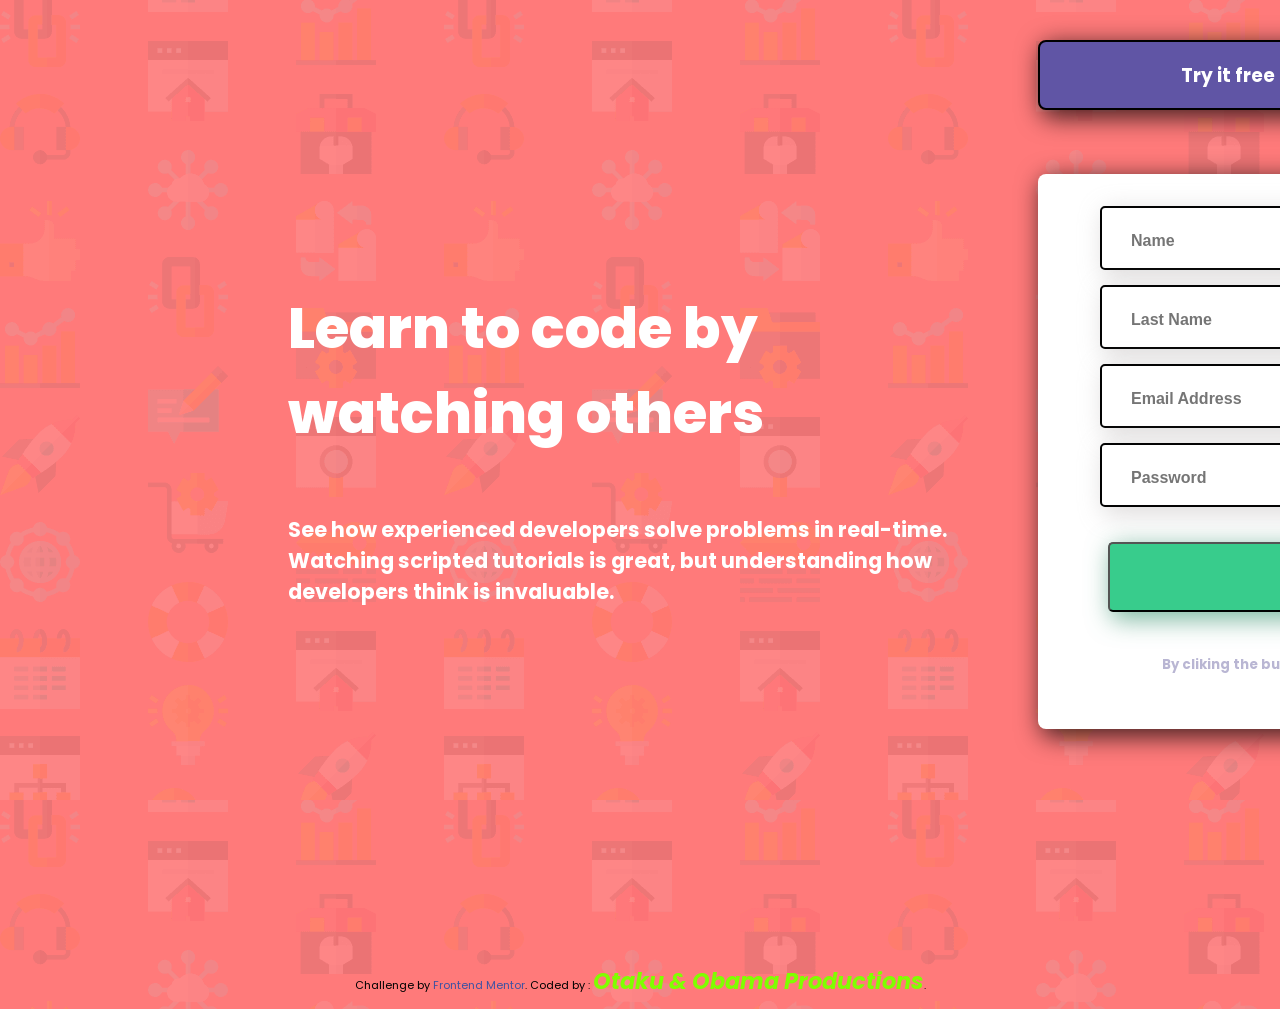
<file: index.html>
<!DOCTYPE html>
<html lang="en">

<head>
  <meta charset="UTF-8">
  <meta name="viewport" content="width=device-width, initial-scale=1.0">
  <!-- displays site properly based on user's device -->
  <link
    href="https://fonts.googleapis.com/css2?family=Poppins:ital,wght@0,100;0,200;0,300;0,400;0,500;0,600;0,700;0,800;0,900;1,100;1,200;1,300;1,400;1,500;1,600;1,700;1,800;1,900&display=swap"
    rel="stylesheet">
  <link rel="icon" type="image/png" sizes="32x32" href="./images/favicon-32x32.png">
  <link rel="stylesheet" href="Css/styles.css">

  
  <title>Frontend Mentor | Intro component with sign up form</title>
  
  <!-- Feel free to remove these styles or customise in your own stylesheet 👍 -->
  <style>
    .attribution {
      font-size: 11px;
      text-align: center;
    }
    
    .attribution a {
      color: hsl(228, 45%, 44%);
    }
    </style>
</head>

<body>
  <main>
    <div class="container">
      
      <div class="section__left">
        <div class="left__container">
          <h1 class="left__container-title">
            Learn to code by watching others
          </h1>
          
          
          <div class="left__container-subtitle">
            <h3 class="left__container-subtitle">
              See how experienced developers solve problems in real-time. Watching scripted tutorials is great,
              but understanding how developers think is invaluable.
            </h3>
          </div>
        </div>
      </div>
      
      
      <div class="section__right">
        <div class="right__container">
          <div class="right__container-header">
            <h3 class="right__-title">Try it free 7 days then $20/month. Thereafter</h3>
          </div>
          <div class=" right__container-form">
            
            <form id="formulario" method="post">
              
              <div class="form__input">
                <label for="name"></label>
                <input type="text" id="name" placeholder="Name" autocomplete="name">
                <div class="name__error-container">
                  <span class="error-message" id="nameError">First Name cannot be empty</span>
                </div>
                <div class="error-icon">
                  <img src="images/icon-error.svg">
                </div>
                <div class="form__input">
                  <label for="lastname"></label>
                  <input type="text" id="lastname" placeholder="Last Name" autocomplete="family-name">
                  <div class="name__error-container">
                    <span class="error-message" id="LastnameError">Last Name cannot be empty</span>
                  </div>
                  <div class="error-icon">
                    <img src="images/icon-error.svg">
                  </div>
                </div>
                
                <div class="form__input">
                  <label for="email"></label>
                  <input type="email" id="email" placeholder="Email Address" autocomplete="email">
                  <div class="name__error-container">
                    <span class="error-message" id="emailError">Looks like this is not an email</span>
                  </div>
                  <div class="error-icon">
                    <img src="images/icon-error.svg">
                  </div>
                </div>
                
                <div class="form__input">
                  <label for="password"></label>
                  <input type="password" id="password" placeholder="Password" autocomplete="new-password">
                  <div class="name__error-container">
                    <span class="error-message" id="passwordError">Password cannot be empty</span>
                  </div>
                  <div class="error-icon">
                    <img src="images/icon-error.svg">
                  </div>
                </div>
                
                <div class="form__button">
                  <button class="button-validate" type="submit" value="submit">Claim your free trial</button>
                </div>
                
                <div class="form__footer">
                  <h5>By cliking the button you are agreeing to our <a><span style="color: red;">Terms and
                    Services</span></a></h5>
                  </div>
                </form>
              </div>
              
            </div>
            
          </div>
          
        </div>
        
      </main>
      
      <div class="footer">
        <footer >
          <p class="attribution">
            Challenge by <a href="https://www.frontendmentor.io?ref=challenge" target="_blank">Frontend Mentor</a>.
            Coded by : <a href="https://github.com/Bitxogm" target="_blank"><span class="author"> Otaku & Obama Productions</span></a>.
          </p>
        </footer>
      </div>
      
      
      
      <script src="Js/main.js"></script>
    </body>
    
    </html>
</file>
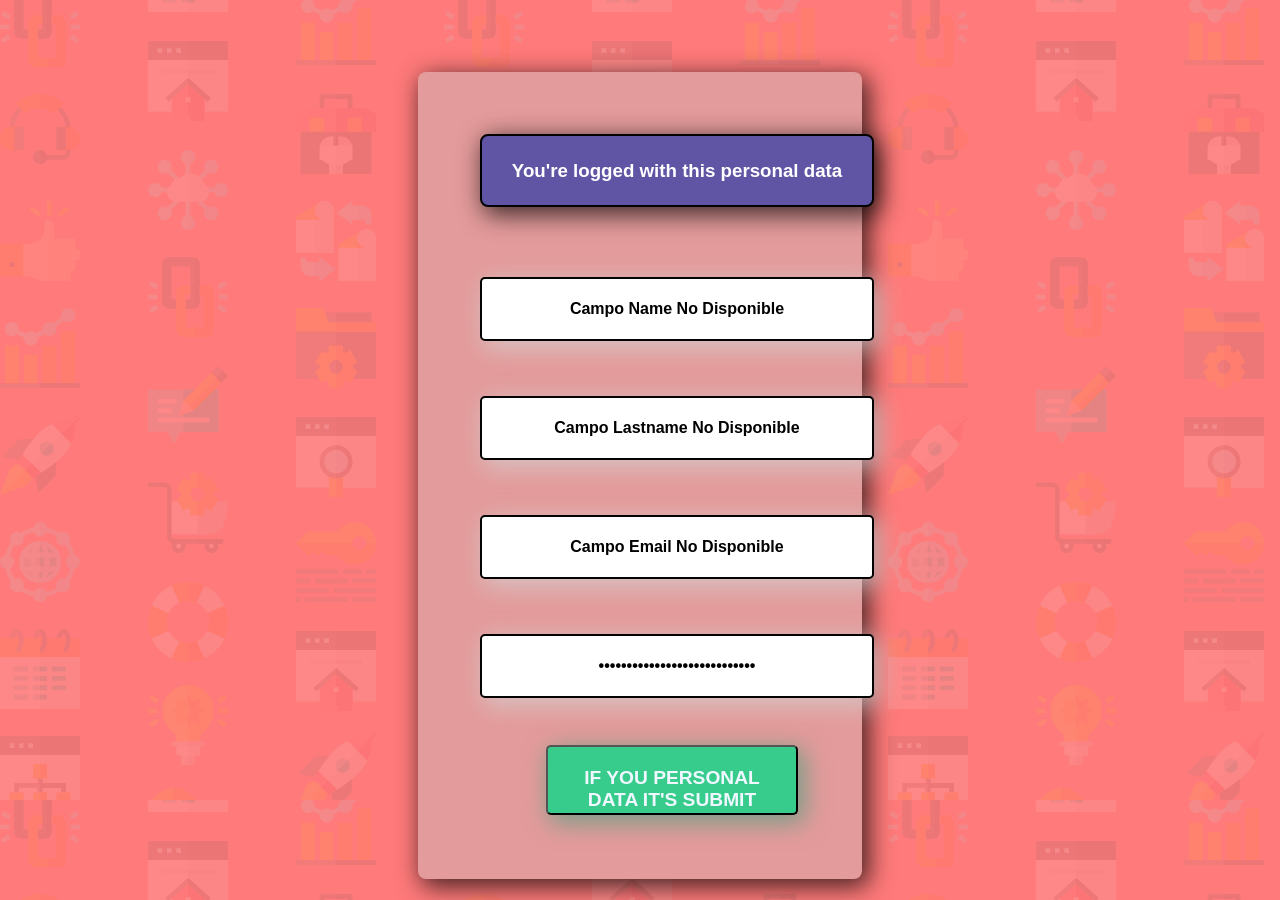
<file: resultados.html>
<!DOCTYPE html>
<html lang="en">

<head>
  <meta charset="UTF-8">
  <meta name="viewport" content="width=device-width, initial-scale=1.0">
  <title>Resultados Formulario</title>
  <link rel="stylesheet" href="Css/resultados.css">
</head>

<body>
  <div class="results_wrapper">


    <div class=" right__container-form">

      <div id="formulario-resultados ">
        <div class="right__container-header">
          <h3 class="right__-title">You're logged with this personal data</h3>
        </div>

        <div class="form__input">
          <input type="text" id="name" placeholder="Name :">
        </div>
        <div class="form__input">
          <input type="text" id="lastname" placeholder="Last Name : ">
        </div>

        <div class="form__input">
          <input type="email" id="email" placeholder="Email Address : ">
        </div>

        <div class="form__validate">
          <input type="password" id="password" placeholder="Password :">
        </div>
        <div class="form__button-validate">
          <button id="button-validate"  class="button-validate" >If you personal data it's submit</button>
        </div>


      </div>
    </div>
  </div>
  <script src="/Js/resultados.js"></script>
  <script src="Js/validate.js"></script>
</body>

</html>
</file>
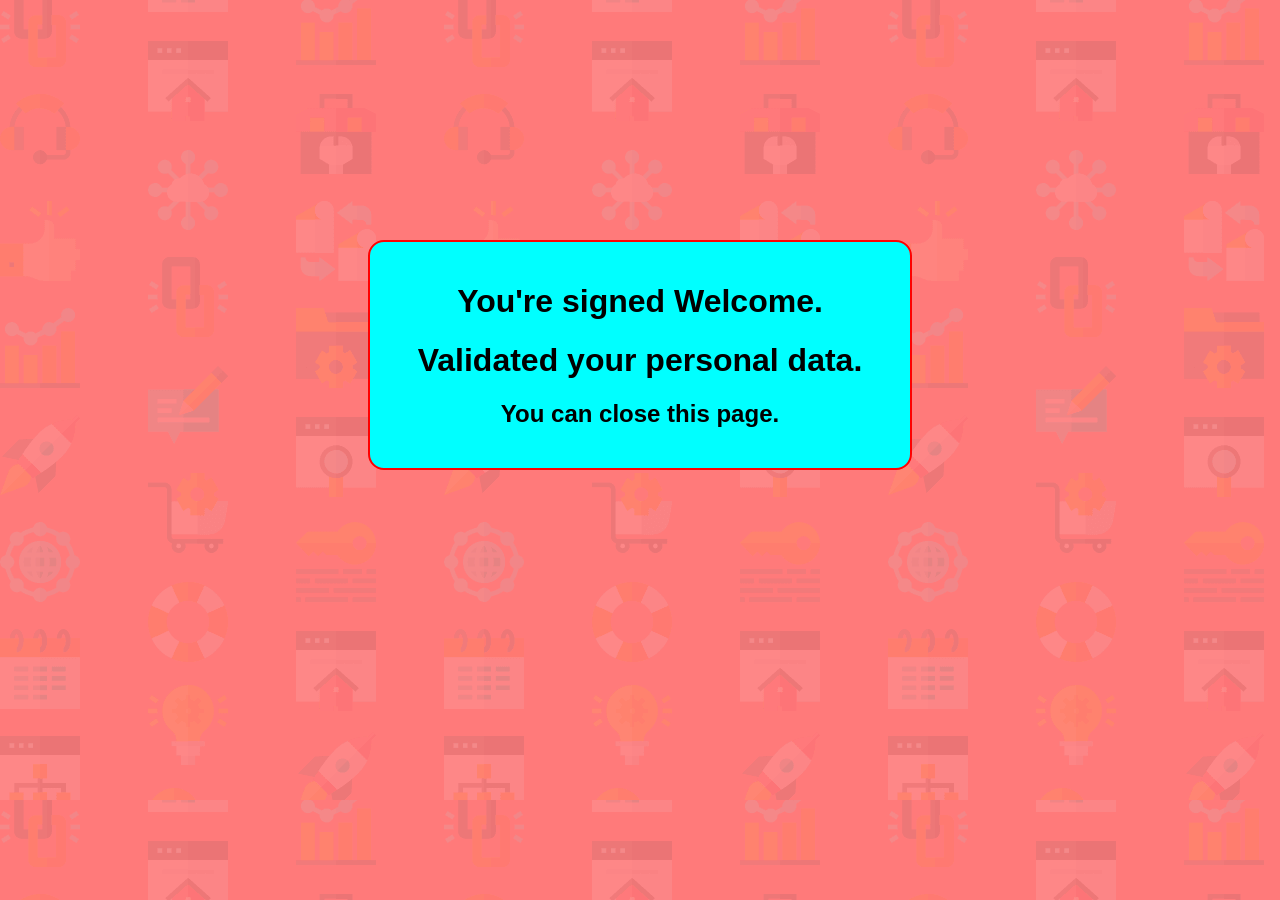
<file: validate.html>
<!DOCTYPE html>
<html lang="en">
<head>
  <meta charset="UTF-8">
  <meta name="viewport" content="width=device-width, initial-scale=1.0">
  <link rel="stylesheet" href="./Css/validate.css ">

  <title>Validate</title>
</head>
<body>
  <div class="container">
    <h1>You're signed Welcome.</h1>
    <h1>Validated your personal data.</h1>
    <h2>You can close this page.</h2>
  </div>

</h1>
  
</body>
</html>
</file>
<file: Css/styles.css>
/* TODO: INCLUIR ARCHIVO RESET.CSS / SEPARAR SECCIONES EN CSS */
/* TODO : MIRAR SCROOL INFERIOR */
body {
    background-color: hsl(0, 100%, 74%);
    background-image: url(../images/bg-intro-desktop.png);
    font-family: poppins, Arial, Helvetica, sans-serif;
}

main {
    max-width: 1440px;
}

.container {
    display: flex;
    flex-direction: row;
    margin-left: 250px;
}

.section__left {
    min-width: 720px;
    height: 800px;
    padding: 30px;
}

.left__container {
    max-width: 720px;
    min-height: 800px;
    display: flex;
    flex-direction: column;
    justify-content: center;
    align-items: ce;
}

.left__container-title {
    font-size: 3.5rem;
    font-weight: 800;
    color: white;
}

.left__container-subtitle {
    color: white;
    font-size: 1.3rem;
}

.section__right {
    width: 720px;
}

.right__container {
    display: flex;
    flex-direction: column;
    max-width: 720px;
    height: 700px;
}

.right__container-header {
    width: 100%;
    background-color: hsl(248, 32%, 49%);
    box-shadow: 5px 6px 24px 2px rgba(0,0,0,0.72);
    border: 2px solid black;
    text-align: center;
    color: white;
    border-radius: 0.5rem;
    margin-top: 2rem;
}

.right__container-form {
    background-color: hsl(0, 0%, 100%);
    box-shadow: 5px 6px 24px 2px rgba(0,0,0,0.72);
    margin-top: 4rem;
    border-radius: 0.5rem;
    padding: 2rem;
    height: 100%;

}

.form__input {
    margin-top: -40px;
    margin-left: 0px;
}


input {
    text-align: justify;
    font-size: 1.5rem;
    margin: 30px;
    margin-top: 40px;
    padding:5px;
    width: 600px;
    height: 50px;
    margin-bottom: 15px;
    border: 2px solid hsl(0, 0%, 1%);
    box-shadow: 5px 6px 24px 2px rgba(211, 208, 208, 0.72);
    border-radius: 5px;
}

::placeholder{
    font-size: 1rem;
    font-weight: bold;
    padding: 1.5rem;
}


.error-message {
    position: relative;
    display: none;
    color: red;
    left: 370px;
    bottom: 10px;
    margin-right: 0;
}

.error-icon {
    display: none;
    position: relative;
    left: 590px;
    bottom:83px;

}


.form__button{
    display: flex;
    justify-content: center;
    margin-left: 20px;
}
button {
    min-width: 600px;
    text-transform: uppercase;
    font-size: 1.2rem;
    color: aliceblue;
    font-weight: 800;
    background-color: hsl(154, 59%, 51%);
    box-shadow: 5px 6px 24px 2px rgba(79, 158, 128, 0.72);
    margin: 20px;
    height: 70px;
    border-radius: 5px;
}

.form__footer {
    color:hsl(246, 25%, 77%);
    font-weight: lighter;
    text-align: center;
}

.form__footer a:hover, button:hover {
    cursor: pointer;
    background-color: yellowgreen;
}

.footer {
    margin-top: 6rem;
}

.attribution {
    font-size: 1.2rem;
}

.author {
    font-weight: bold;
    font-size: 1.4rem;
    color: chartreuse;
    font-style: italic;
}

 a  {
    text-decoration: none;
 }
</file>
<file: Css/resultados.css>
body {
  background-color: hsl(0, 100%, 74%);
  background-image: url(../images/bg-intro-desktop.png);
  font-family: poppins, Arial, Helvetica, sans-serif;
}

main {
  max-width: 1440px;
}

.results_wrapper {
  display: flex;
  justify-content: center;
  align-items: center;
}

.right__container-header {
  width: 100%;
  background-color: hsl(248, 32%, 49%);
  box-shadow: 5px 6px 24px 2px rgba(0, 0, 0, 0.72);
  border: 2px solid black;
  text-align: center;
  color: white;
  border-radius: 0.5rem;
  margin-top: 2rem;
  padding: 5px;
  margin: 30px;
}

.right__container-form {
  display: flex;
  flex-direction: column;
  justify-content: center;
  align-items: center;
  width: 30%;
  background-color: hsl(0, 57%, 75%);
  box-shadow: 5px 6px 24px 2px rgba(0, 0, 0, 0.72);
  margin-top: 4rem;
  border-radius: 0.5rem;
  padding: 2rem;
  height: 100%;

}



input {
  width: 100%;
  text-align: center;
  text-transform: capitalize;
  font-size: 1rem;
  font-weight: bold;
  margin: 30px;
  margin-top: 40px;
  padding: 5px;
  height: 50px;
  margin-bottom: 15px;
  border: 2px solid hsl(0, 0%, 1%);
  box-shadow: 5px 6px 24px 2px rgba(211, 208, 208, 0.72);
  border-radius: 5px;
}

.form__button-validate{
    display: flex;
    justify-content: center;
    margin: 2rem;
}
button {
    text-transform: uppercase;
    font-size: 1.2rem;
    color: aliceblue;
    font-weight: 800;
    background-color: hsl(154, 59%, 51%);
    box-shadow: 5px 6px 24px 2px rgba(79, 158, 128, 0.72);
    margin-left: 4rem;
    padding: 20px;
    height: 70px;
    border-radius: 5px;
}

button:hover{
  cursor: pointer;
  background-color: yellowgreen;
}
</file>
<file: Css/validate.css>
body {
  background-color: hsl(0, 100%, 74%);
  background-image: url(../images/bg-intro-desktop.png);
  font-family: poppins, Arial, Helvetica, sans-serif;
}


.container {
  width: 50%;
  max-width: 500px;
  margin: 0 auto;
  padding: 20px;
  border: 2px solid red;
  text-align: center;
  margin-top: 15rem;
  border-radius: 1rem;
  background-color: aqua;
}
</file>
